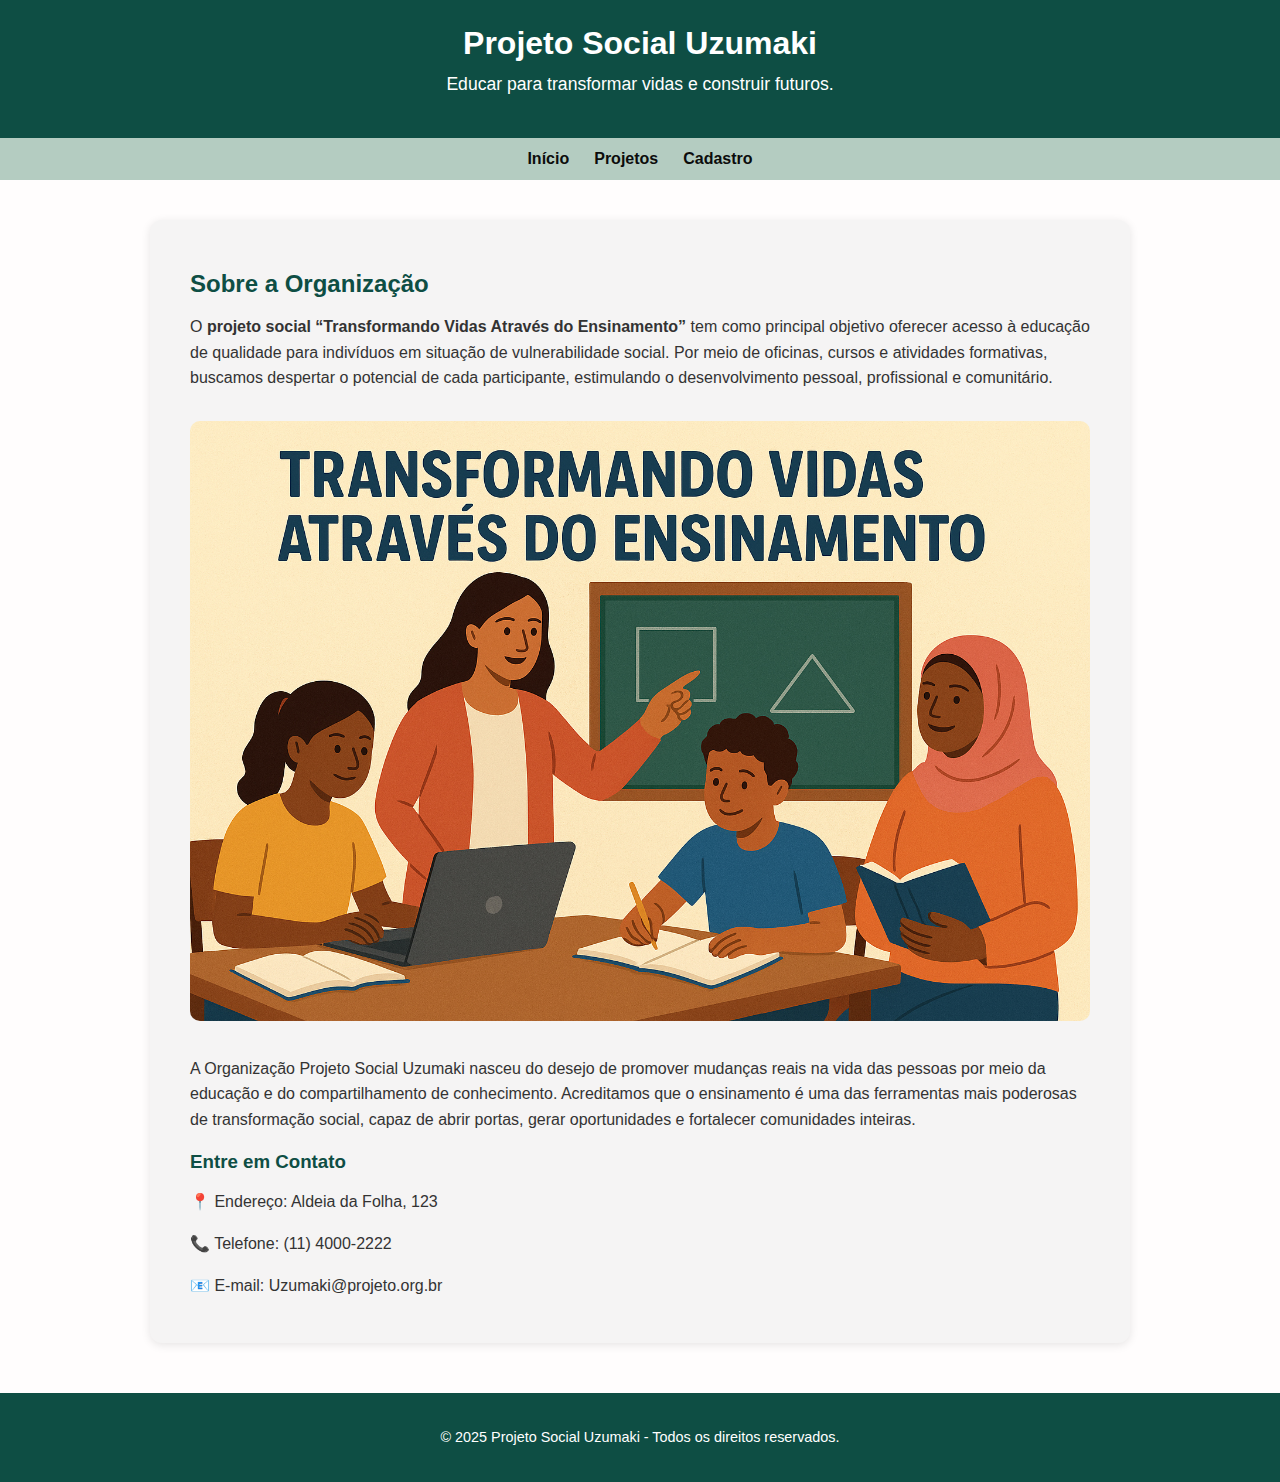
<file: index.html>
<!DOCTYPE html>
<html lang="pt-BR">
<head>
  <meta charset="UTF-8">
  <meta name="viewport" content="width=device-width, initial-scale=1.0">
  <title>Projeto Social Uzumaki - Início</title>
  <link rel="stylesheet" href="style.css">
</head>
<body>
  <header>
    <h1>Projeto Social Uzumaki</h1>
    <p>Educar para transformar vidas e construir futuros.</p>
  </header>

  <nav>
    <a href="index.html">Início</a>
    <a href="projetos.html">Projetos</a>
    <a href="cadastro.html">Cadastro</a>
  </nav>

  <main>
    <h2>Sobre a Organização</h2>
    <p>O <strong>projeto social “Transformando Vidas Através do Ensinamento”</strong> tem como principal objetivo oferecer acesso à educação de qualidade para indivíduos em situação de vulnerabilidade social. Por meio de oficinas, cursos e atividades formativas, buscamos despertar o potencial de cada participante, estimulando o desenvolvimento pessoal, profissional e comunitário.</p>

    <img src="./5.jpg" alt="Imagem do Projeto Social Uzumaki">

    <p>A Organização Projeto Social Uzumaki nasceu do desejo de promover mudanças reais na vida das pessoas por meio da educação e do compartilhamento de conhecimento. Acreditamos que o ensinamento é uma das ferramentas mais poderosas de transformação social, capaz de abrir portas, gerar oportunidades e fortalecer comunidades inteiras.</p>

    <h3>Entre em Contato</h3>
    <p>📍 Endereço: Aldeia da Folha, 123</p>
    <p>📞 Telefone: (11) 4000-2222</p>
    <p>📧 E-mail: Uzumaki@projeto.org.br</p>
  </main>

  <footer>
    <p>&copy; 2025 Projeto Social Uzumaki - Todos os direitos reservados.</p>
  </footer>
  <script src="script.js"></script>
</body>
</html>
</file>
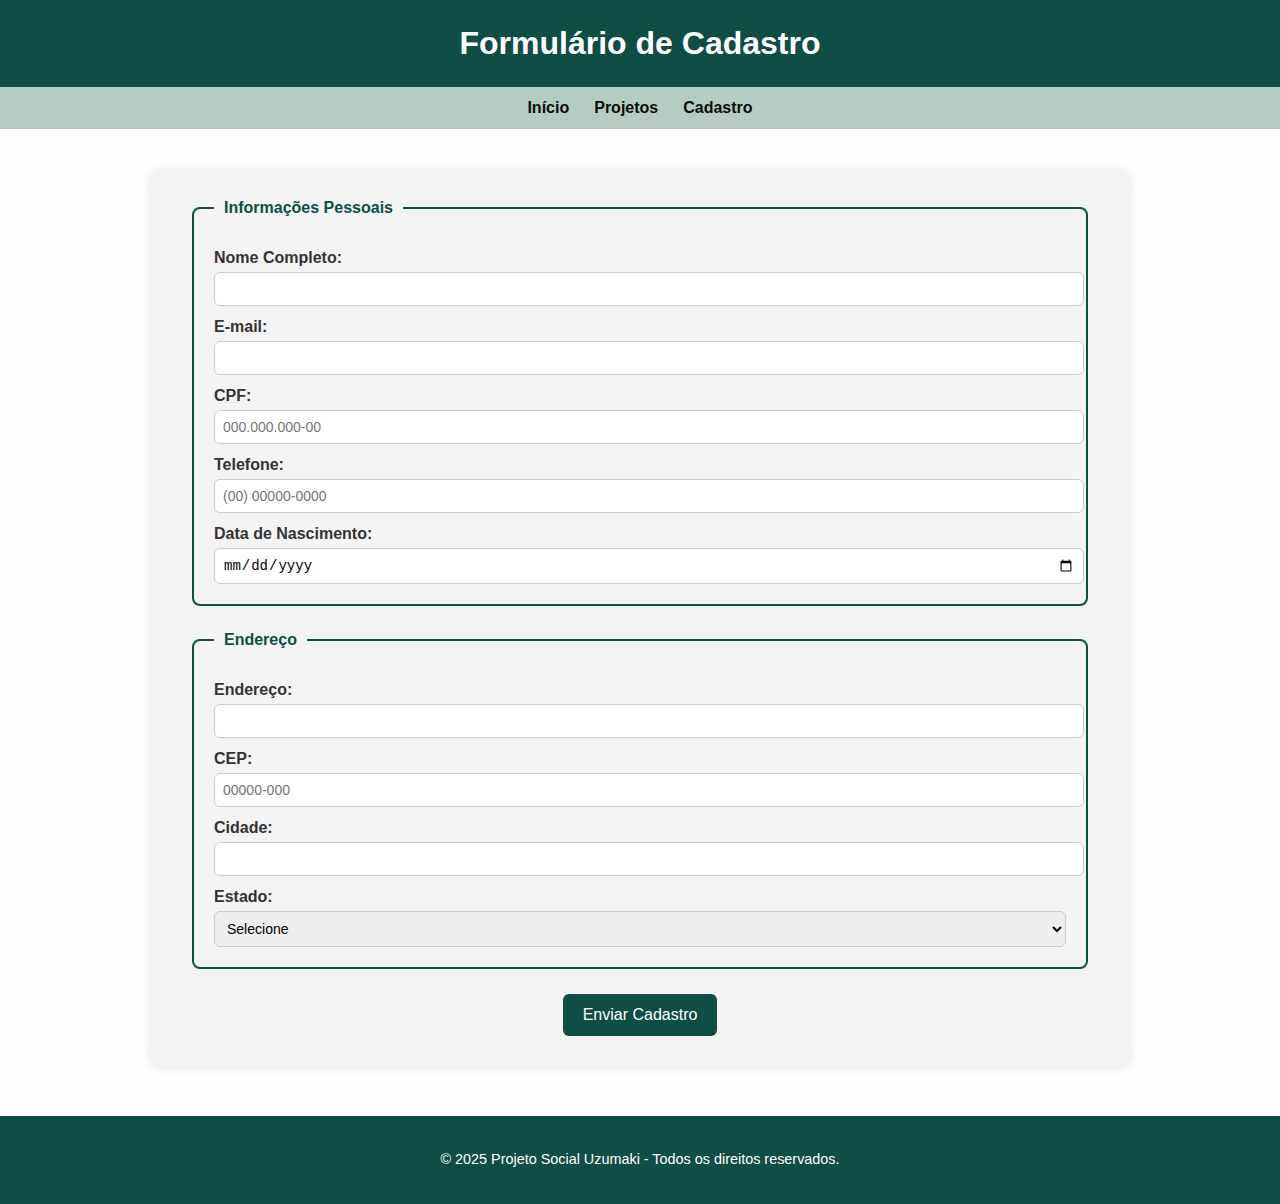
<file: cadastro.html>
<!DOCTYPE html>
<html lang="pt-BR">
<head>
  <meta charset="UTF-8">
  <meta name="viewport" content="width=device-width, initial-scale=1.0">
  <title>Cadastro - Projeto Social Esperança</title>
  <link rel="stylesheet" href="style.css">
</head>
<body>
  <header>
    <h1>Formulário de Cadastro</h1>
  </header>
  <nav>
    <a href="index.html">Início</a>
    <a href="projetos.html">Projetos</a>
    <a href="cadastro.html">Cadastro</a>
  </nav>
  <main>
    <form action="#" method="post" id="formCadastro">
      <fieldset>
        <legend>Informações Pessoais</legend>
        <label for="nome">Nome Completo:</label>
        <input type="text" id="nome" name="nome" required minlength="3">
        <label for="email">E-mail:</label>
        <input type="email" id="email" name="email" required>
        <label for="cpf">CPF:</label>
        <input type="text" id="cpf" name="cpf" required maxlength="14" placeholder="000.000.000-00">
        <label for="telefone">Telefone:</label>
        <input type="text" id="telefone" name="telefone" required maxlength="15" placeholder="(00) 00000-0000">
        <label for="dataNasc">Data de Nascimento:</label>
        <input type="date" id="dataNasc" name="dataNasc" required>
      </fieldset>
      <fieldset>
        <legend>Endereço</legend>
        <label for="endereco">Endereço:</label>
        <input type="text" id="endereco" name="endereco" required>
        <label for="cep">CEP:</label>
        <input type="text" id="cep" name="cep" required maxlength="9" placeholder="00000-000">
        <label for="cidade">Cidade:</label>
        <input type="text" id="cidade" name="cidade" required>
        <label for="estado">Estado:</label>
        <select id="estado" name="estado" required>
          <option value="">Selecione</option>
          <option value="SP">SP</option>
          <option value="RJ">RJ</option>
          <option value="MG">MG</option>
          <option value="RS">RS</option>
          <option value="BA">BA</option>
          <option value="PE">PE</option>
          <option value="SC">SC</option>
          <option value="PR">PR</option>
          <option value="ES">ES</option>
          <option value="DF">DF</option>
          <option value="OUTRO">Outro</option>
        </select>
      </fieldset>
      <div style="text-align: center;">
        <button type="submit">Enviar Cadastro</button>
      </div>
    </form>
  </main>
  <footer>
    <p>&copy; 2025 Projeto Social Uzumaki - Todos os direitos reservados.</p>
  </footer>
  <script src="script.js"></script>
</body>
</html>
</file>
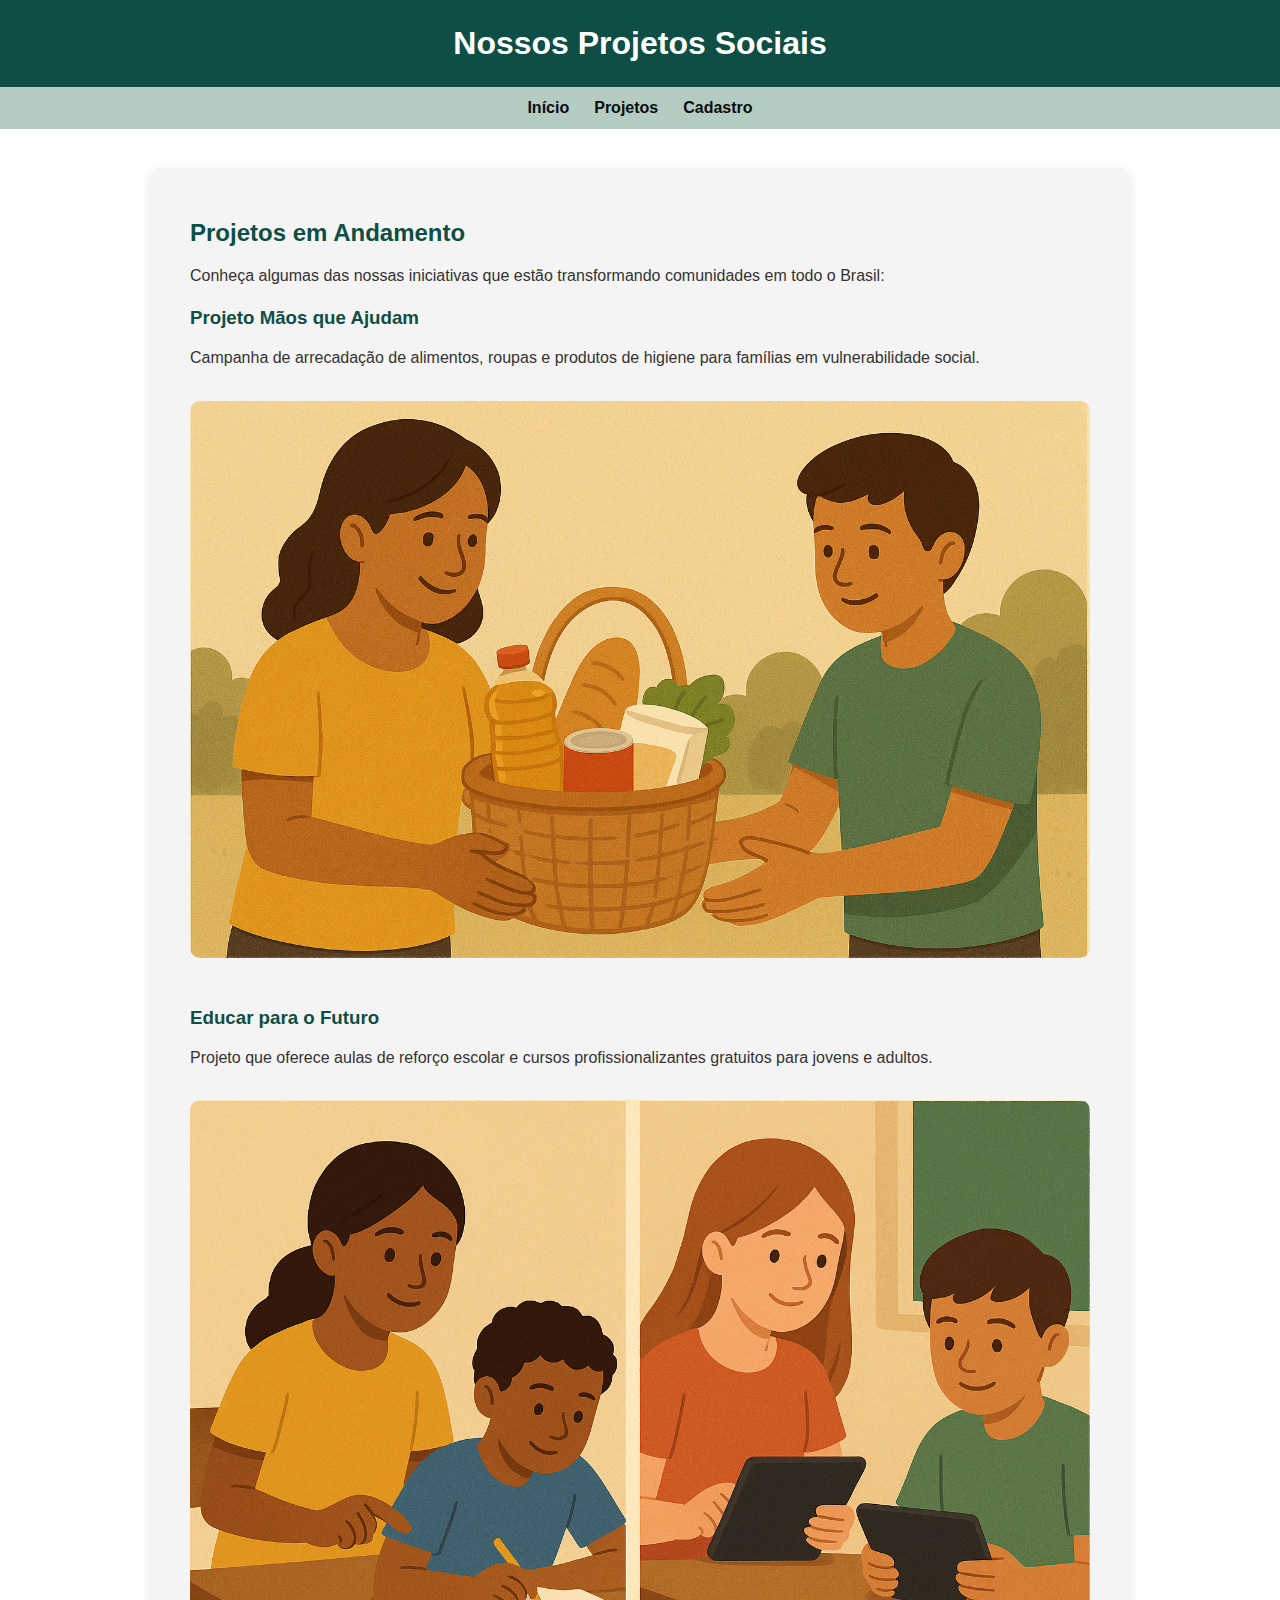
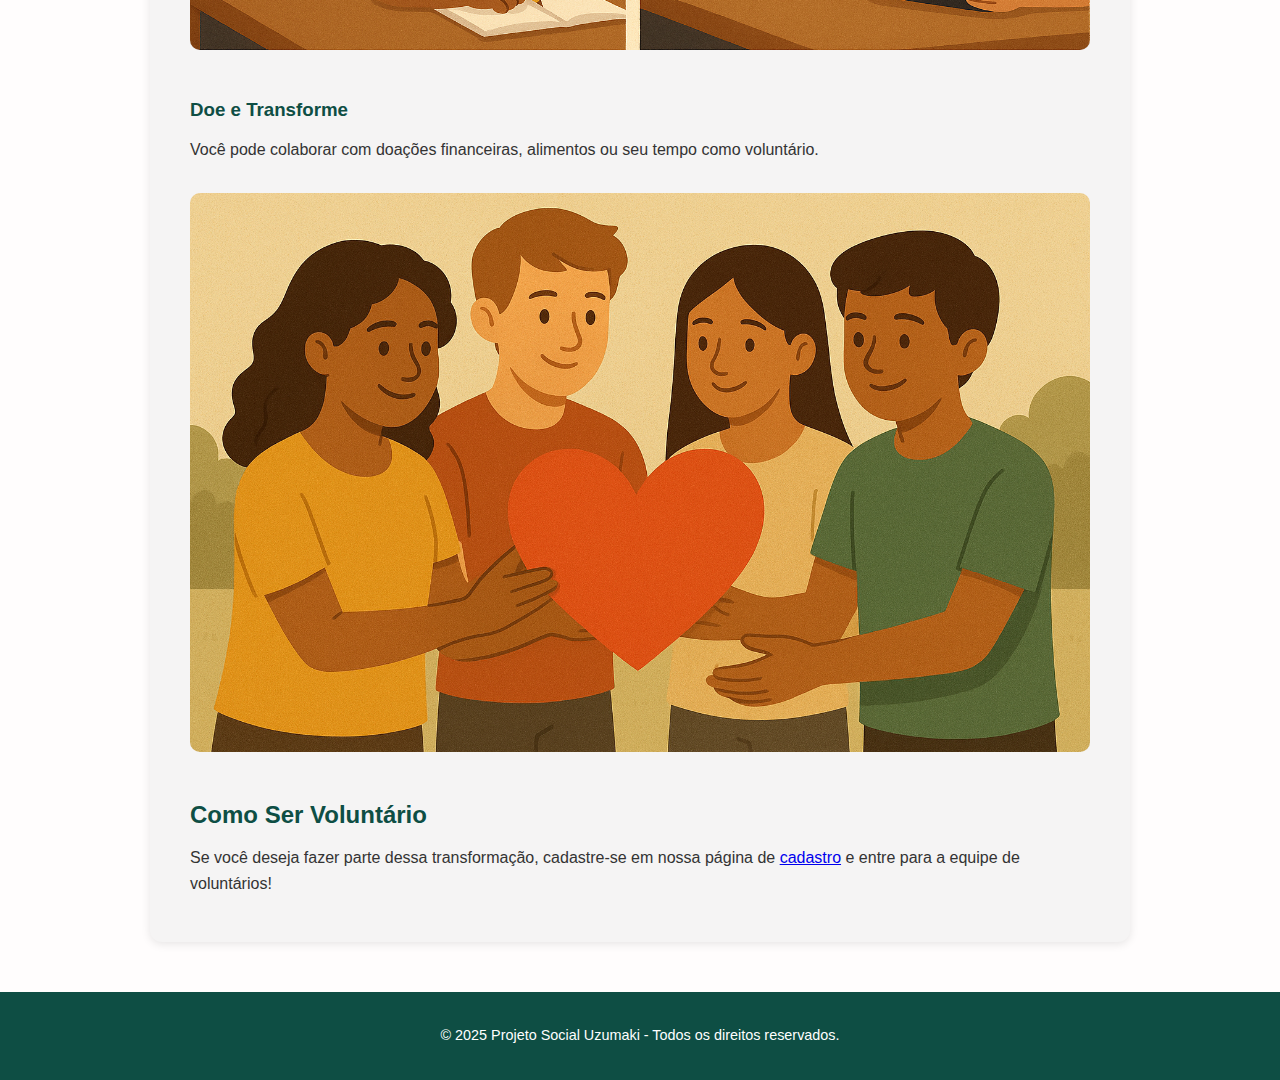
<file: projetos.html>
<!DOCTYPE html>
<html lang="pt-BR">
<head>
  <meta charset="UTF-8">
  <meta name="viewport" content="width=device-width, initial-scale=1.0">
  <title>Projetos - Projeto Social Cruzeiro do Sul</title>
<link rel="stylesheet" href="style.css">
</head>
<body>
  <header>
    <h1>Nossos Projetos Sociais</h1>
  </header>
  <nav>
    <a href="index.html">Início</a>
    <a href="projetos.html">Projetos</a>
    <a href="cadastro.html">Cadastro</a>
  </nav>
  <main>
    <h2>Projetos em Andamento</h2>
    <p>Conheça algumas das nossas iniciativas que estão transformando comunidades em todo o Brasil:</p>
    <article>
      <h3>Projeto Mãos que Ajudam</h3>
      <p>Campanha de arrecadação de alimentos, roupas e produtos de higiene para famílias em vulnerabilidade social.</p>
      <img src="./2.jpg">
    </article>
    <article>
      <h3>Educar para o Futuro</h3>
      <p>Projeto que oferece aulas de reforço escolar e cursos profissionalizantes gratuitos para jovens e adultos.</p>
      <img src="./6.jpg">
    </article>
    <article>
      <h3>Doe e Transforme</h3>
      <p>Você pode colaborar com doações financeiras, alimentos ou seu tempo como voluntário.</p>
      <img src="./1.jpg">
      
    </article>
    <section>
      <h2>Como Ser Voluntário</h2>
      <p>Se você deseja fazer parte dessa transformação, cadastre-se em nossa página de <a href="cadastro.html">cadastro</a> e entre para a equipe de voluntários!</p>
    </section>
  </main>
  <footer>
    <p>&copy; 2025 Projeto Social Uzumaki - Todos os direitos reservados.</p>
  </footer>
   <script src="script.js"></script>
</body>
</html>
</file>
<file: style.css>
/* ========================
   ESTILO GERAL
======================== */
body {
  font-family: Arial, sans-serif;
  margin: 0;
  background-color: #fffdfd;
  color: #333;
}

img {
  width: 100%;
  border-radius: 10px;
  margin: 15px 0;
}

/* ========================
   CABEÇALHO
======================== */
header {
  background-color: #0e4e44;
  color: #fff;
  text-align: center;
  padding: 25px 0;
}

header h1 {
  margin: 0;
  font-size: 2rem;
}

header p {
  font-size: 1.1rem;
  margin-top: 8px;
}

/* ========================
   MENU DE NAVEGAÇÃO
======================== */
nav {
  background-color: #b4ccc1;
  display: flex;
  justify-content: center;
  gap: 25px;
  padding: 12px;
  position: sticky;
  top: 0;
  z-index: 10;
}

nav a {
  color: #0c0c0c;
  text-decoration: none;
  font-weight: bold;
  transition: 0.3s;
}

nav a:hover {
  text-decoration: underline;
  color: #0e4e44;
}

/* ========================
   CONTEÚDO PRINCIPAL
======================== */
main {
  max-width: 900px;
  margin: 40px auto;
  background-color: #f5f4f4;
  padding: 30px 40px;
  border-radius: 12px;
  box-shadow: 0 2px 10px rgba(0,0,0,0.1);
}

main h2, main h3 {
  color: #0e4e44;
  margin-bottom: 10px;
}

p {
  line-height: 1.6;
  margin-bottom: 15px;
}

/* ========================
   FORMULÁRIOS (cadastro)
======================== */
form {
  width: 100%;
}

fieldset {
  border: 2px solid #0e4e44;
  border-radius: 8px;
  margin-bottom: 25px;
  padding: 20px;
}

legend {
  font-weight: bold;
  color: #0e4e44;
  padding: 0 10px;
}

label {
  display: block;
  margin-top: 12px;
  font-weight: bold;
}

input, select {
  width: 100%;
  padding: 8px;
  margin-top: 5px;
  border: 1px solid #ccc;
  border-radius: 6px;
  font-size: 14px;
}

input:focus, select:focus {
  outline: 2px solid #0e4e44;
}

button {
  background-color: #0e4e44;
  color: #fff;
  border: none;
  padding: 12px 20px;
  border-radius: 6px;
  cursor: pointer;
  font-size: 16px;
  transition: 0.3s;
}

button:hover {
  background-color: #097a69;
}

/* ========================
   ARTIGOS E SEÇÕES
======================== */
article {
  margin-bottom: 30px;
}

article h3 {
  margin-bottom: 8px;
}

/* ========================
   RODAPÉ
======================== */
footer {
  background-color: #0e4e44;
  color: #ffffff;
  text-align: center;
  padding: 18px;
  margin-top: 50px;
  font-size: 0.9rem;
}

/* ========================
   RESPONSIVIDADE
======================== */
@media (max-width: 600px) {
  main {
    padding: 20px;
  }

  header h1 {
    font-size: 1.6rem;
  }

  nav {
    flex-wrap: wrap;
    gap: 15px;
  }
}
</file>
